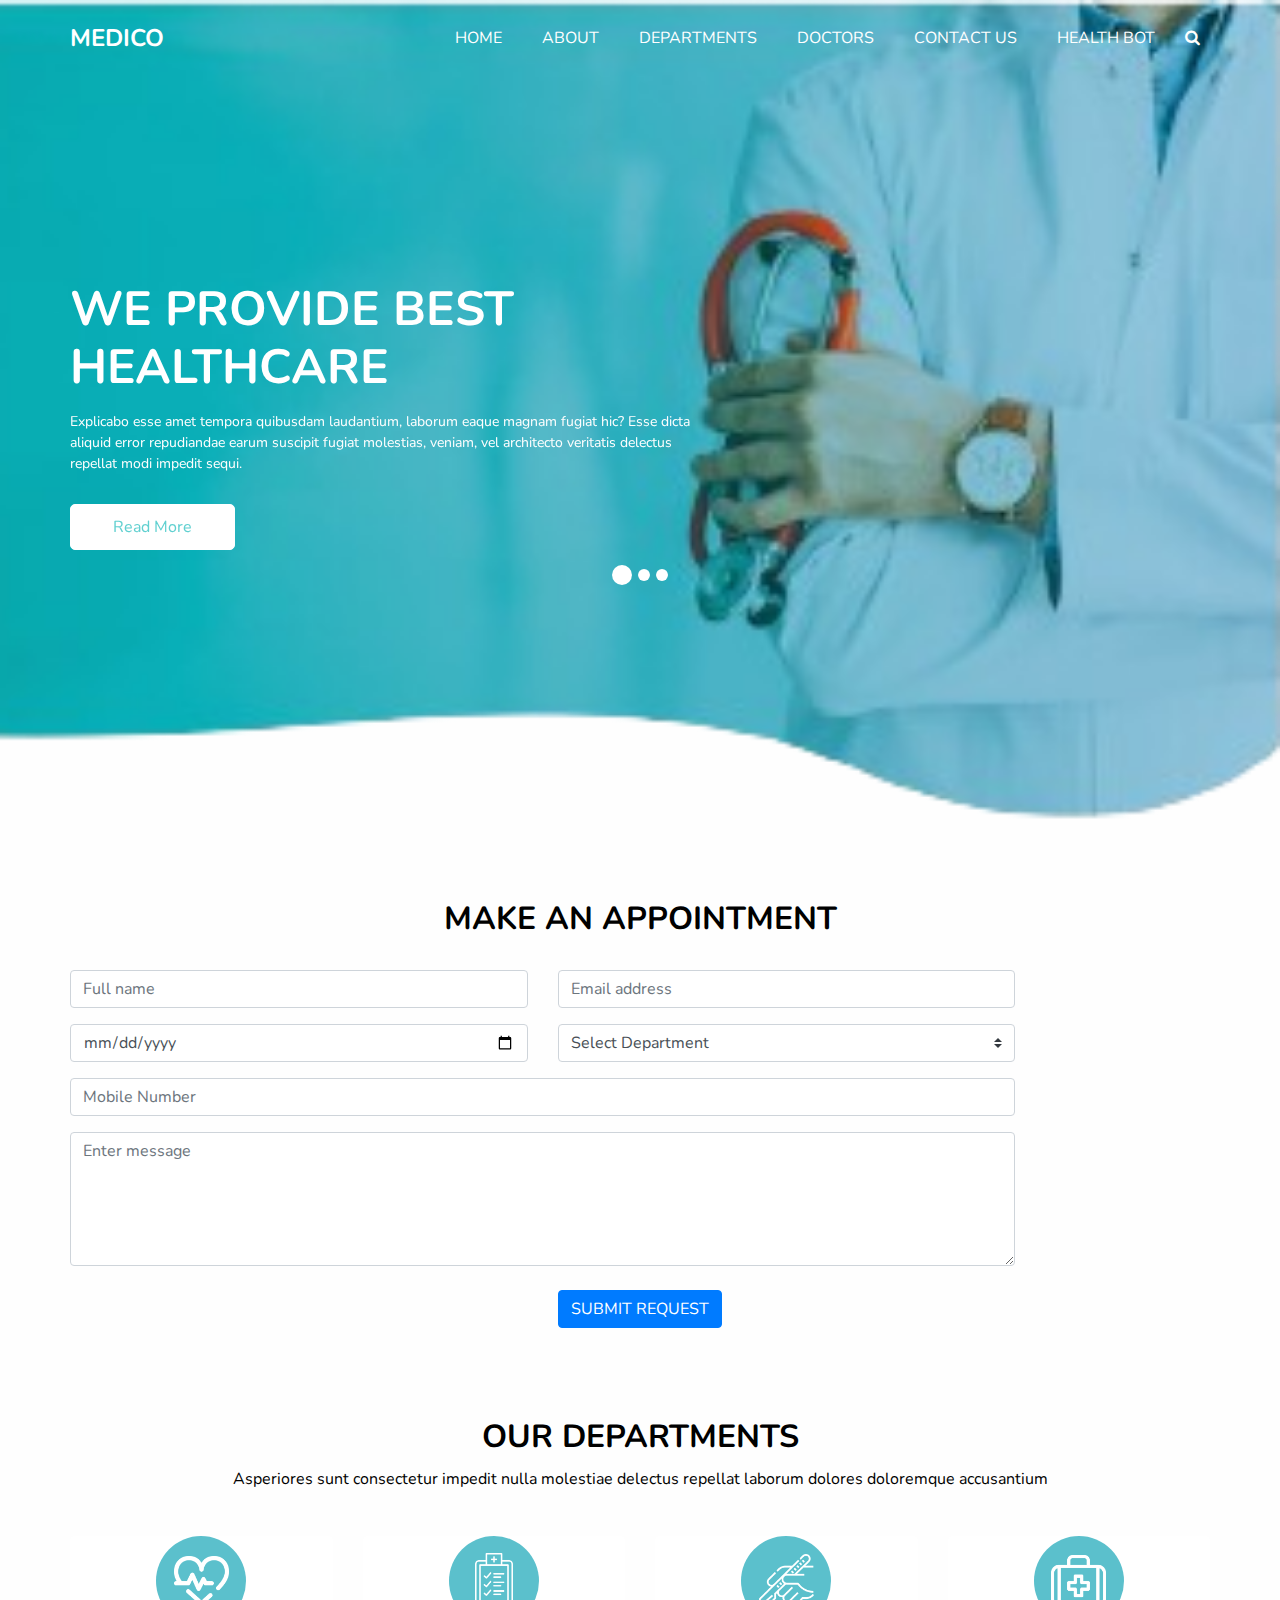
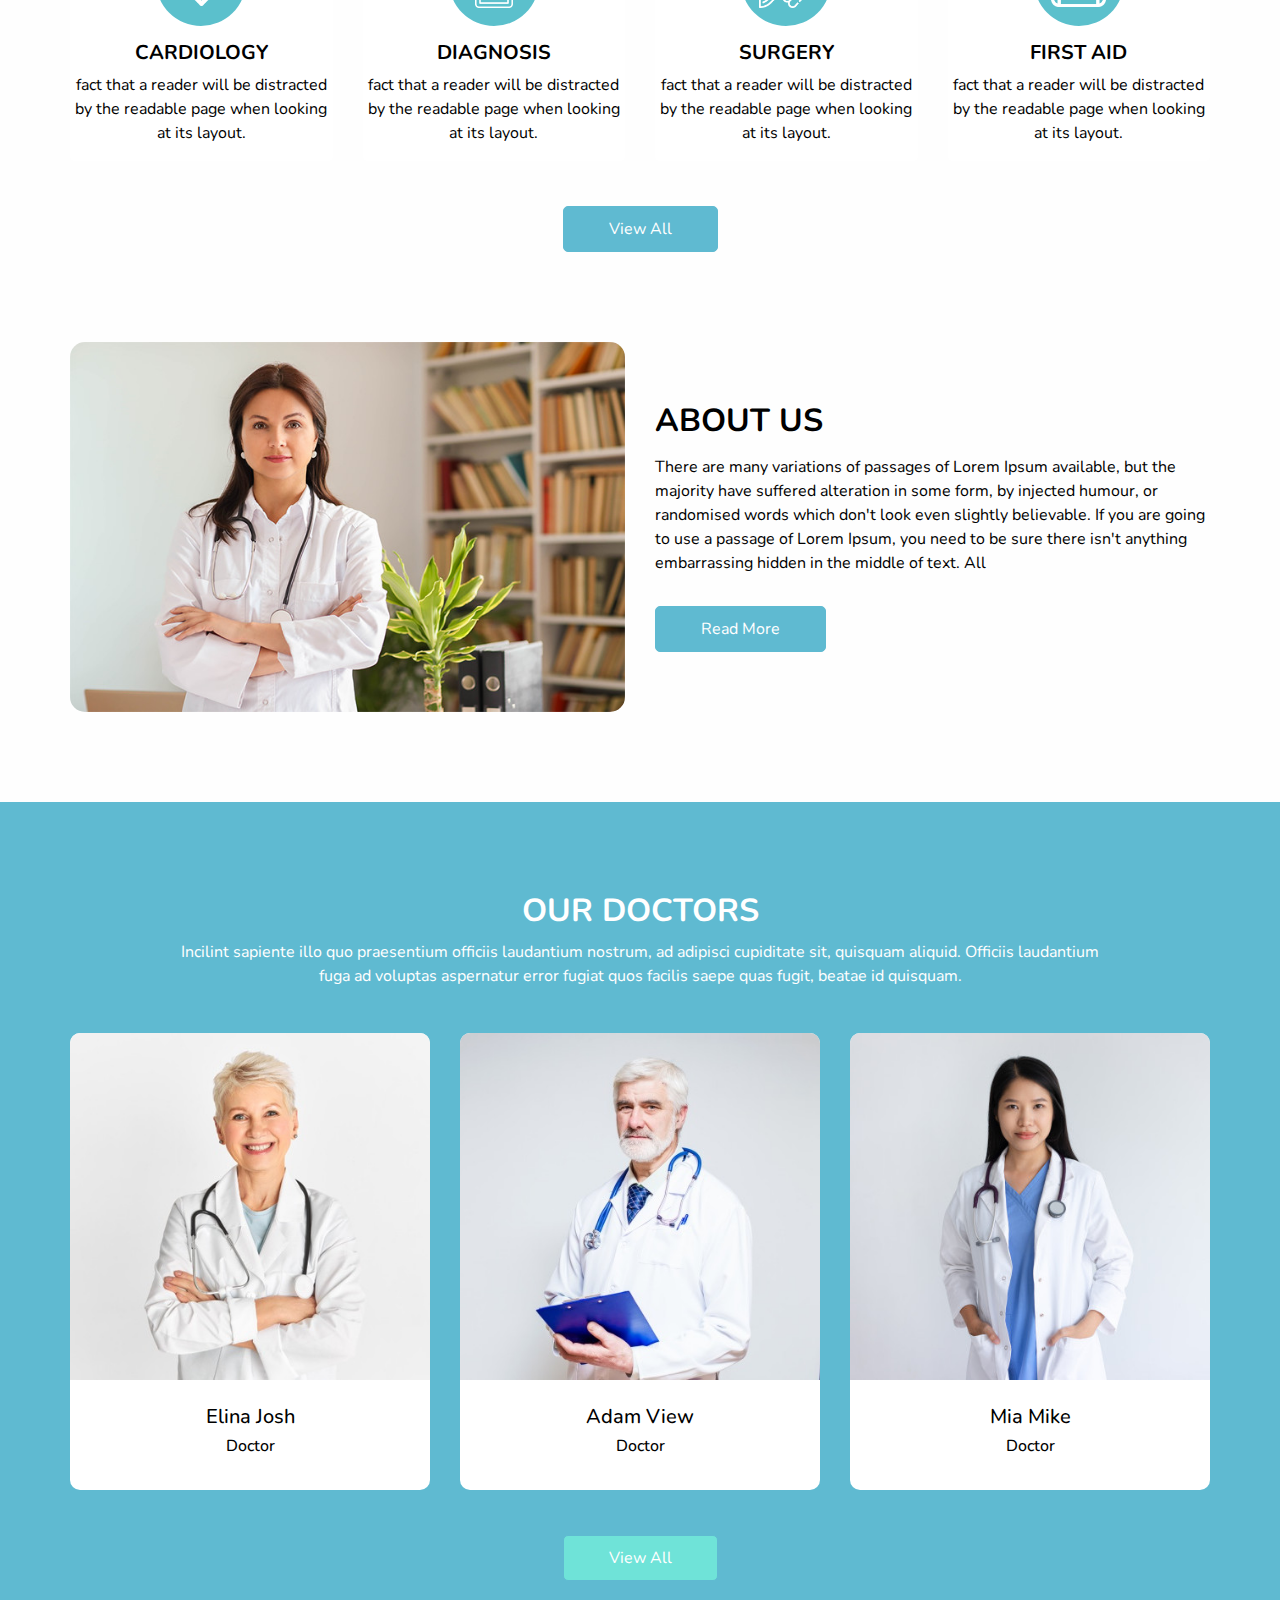
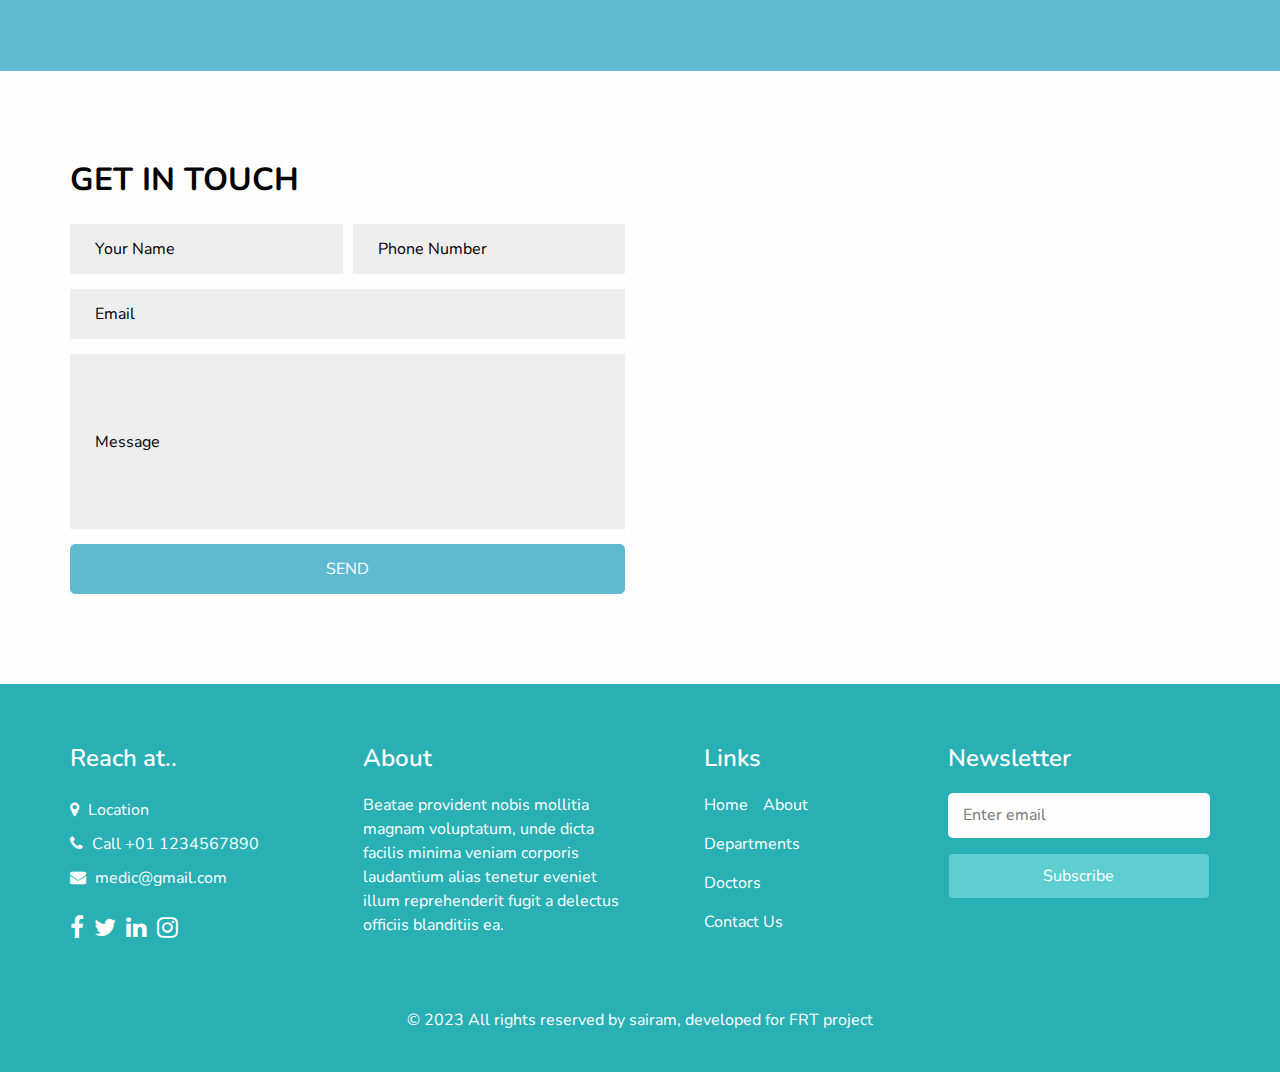
<file: index.html>
<!DOCTYPE html>
<html>

<head>
  <!-- Basic -->
  <meta charset="utf-8" />
  <meta http-equiv="X-UA-Compatible" content="IE=edge" />
  <!-- Mobile Metas -->
  <meta name="viewport" content="width=device-width, initial-scale=1, shrink-to-fit=no" />
  <!-- Site Metas -->
  <meta name="keywords" content="" />
  <meta name="description" content="" />
  <meta name="author" content="" />
  <link rel="shortcut icon" href="images/favicon.png" type="">

  <title> Medico </title>

  <!-- bootstrap core css -->
  <link rel="stylesheet" type="text/css" href="css/bootstrap.css" />

  <!-- fonts style -->
  <link href="https://fonts.googleapis.com/css2?family=Roboto:wght@400;500;700;900&display=swap" rel="stylesheet">

  <!--owl slider stylesheet -->
  <link rel="stylesheet" type="text/css" href="https://cdnjs.cloudflare.com/ajax/libs/OwlCarousel2/2.3.4/assets/owl.carousel.min.css" />

  <!-- font awesome style -->
  <link href="css/font-awesome.min.css" rel="stylesheet" />

  <!-- Custom styles for this template -->
  <link href="css/style.css" rel="stylesheet" />
  <!-- responsive style -->
  <link href="css/responsive.css" rel="stylesheet" />

</head>

<body>

  <div class="hero_area">

    <div class="hero_bg_box">
      <img src="images/hero-bg1.png" alt="">
    </div>

    <!-- header section strats -->
    <header class="header_section">
      <div class="container">
        <nav class="navbar navbar-expand-lg custom_nav-container ">
          <a class="navbar-brand" href="index.html">
            <span>
              Medico
            </span>
          </a>

          <button class="navbar-toggler" type="button" data-toggle="collapse" data-target="#navbarSupportedContent" aria-controls="navbarSupportedContent" aria-expanded="false" aria-label="Toggle navigation">
            <span class=""> </span>
          </button>

          <div class="collapse navbar-collapse" id="navbarSupportedContent">
            <ul class="navbar-nav">
              <li class="nav-item active">
                <a class="nav-link" href="index.html">Home <span class="sr-only">(current)</span></a>
              </li>
              <li class="nav-item">
                <a class="nav-link" href="about.html"> About</a>
              </li>
              <li class="nav-item">
                <a class="nav-link" href="departments.html">Departments</a>
              </li>
              <li class="nav-item">
                <a class="nav-link" href="doctors.html">Doctors</a>
              </li>
              <li class="nav-item">
                <a class="nav-link" href="contact.html">Contact Us</a>
              </li>
              <li class="nav-item">
                <a class="nav-link" href="healthbot.html">Health Bot</a>
              </li>
              <form class="form-inline">
                <button class="btn  my-2 my-sm-0 nav_search-btn" type="submit">
                  <i class="fa fa-search" aria-hidden="true"></i>
                </button>
              </form>
            </ul>
          </div>
        </nav>
      </div>
    </header>
    <!-- end header section -->
     <!-- slider section -->
     <section class="slider_section ">
      <div id="customCarousel1" class="carousel slide" data-ride="carousel">
        <div class="carousel-inner">
          <div class="carousel-item active">
            <div class="container ">
              <div class="row">
                <div class="col-md-7">
                  <div class="detail-box">
                    <h1>
                      We Provide Best Healthcare
                    </h1>
                    <p>
                      Explicabo esse amet tempora quibusdam laudantium, laborum eaque magnam fugiat hic? Esse dicta aliquid error repudiandae earum suscipit fugiat molestias, veniam, vel architecto veritatis delectus repellat modi impedit sequi.
                    </p>
                    <div class="btn-box">
                      <a href="" class="btn1">
                        Read More
                      </a>
                    </div>
                  </div>
                </div>
              </div>
            </div>
          </div>
          <div class="carousel-item ">
            <div class="container ">
              <div class="row">
                <div class="col-md-7">
                  <div class="detail-box">
                    <h1>
                      We Provide Best Healthcare
                    </h1>
                    <p>
                      Explicabo esse amet tempora quibusdam laudantium, laborum eaque magnam fugiat hic? Esse dicta aliquid error repudiandae earum suscipit fugiat molestias, veniam, vel architecto veritatis delectus repellat modi impedit sequi.
                    </p>
                    <div class="btn-box">
                      <a href="" class="btn1">
                        Read More
                      </a>
                    </div>
                  </div>
                </div>
              </div>
            </div>
          </div>
          <div class="carousel-item">
            <div class="container ">
              <div class="row">
                <div class="col-md-7">
                  <div class="detail-box">
                    <h1>
                      We Provide Best Healthcare
                    </h1>
                    <p>
                      Explicabo esse amet tempora quibusdam laudantium, laborum eaque magnam fugiat hic? Esse dicta aliquid error repudiandae earum suscipit fugiat molestias, veniam, vel architecto veritatis delectus repellat modi impedit sequi.
                    </p>
                    <div class="btn-box">
                      <a href="" class="btn1">
                        Read More
                      </a>
                    </div>
                  </div>
                </div>
              </div>
            </div>
          </div>
        </div>
        <ol class="carousel-indicators">
          <li data-target="#customCarousel1" data-slide-to="0" class="active"></li>
          <li data-target="#customCarousel1" data-slide-to="1"></li>
          <li data-target="#customCarousel1" data-slide-to="2"></li>
        </ol>
      </div>

    </section>
    <!-- end slider section -->
  </div>

  <div class="page-section">
    <div class="container">
      <div class="heading_container heading_center">
        <h2>Make an Appointment</h1>

      <form class="main-form">
        <div class="row mt-4 ">
          <div class="col-12 col-sm-5 py-2">
            <input type="text" class="form-control" placeholder="Full name">
          </div>
          <div class="col-12 col-sm-5 py-2">
            <input type="text" class="form-control" placeholder="Email address">
          </div>
          <div class="col-12 col-sm-5 py-2">
            <input type="date" class="form-control" placeholder="Date">
          </div>
          <div class="col-12 col-sm-5 py-2">
            <select name="departement" id="departement" class="custom-select">
              <option value="selectDepartment">Select Department</option>
              <option value="cardiology">Cardiology</option>
              <option value="diagnosis">Diagnosis</option>
              <option value="surgery">Surgery</option>
              <option value="firstAid">First Aid</option>
            </select>
          </div>
          <div class="col-10 py-2">
            <input type="text" class="form-control" placeholder="Mobile Number">
          </div>
          <div class="col-10 py-2">
            <textarea name="message" id="message" class="form-control" rows="5" placeholder="Enter message"></textarea>
          </div>
        </div>

        <button type="submit" class="btn btn-primary mt-3">SUBMIT REQUEST</button>
      </form>
    </div>
    </div>
  </div> <!-- .page-section -->

  <!-- department section -->

  <section class="department_section layout_padding">
    <div class="department_container">
      <div class="container ">
        <div class="heading_container heading_center">
          <h2>
            Our Departments
          </h2>
          <p>
            Asperiores sunt consectetur impedit nulla molestiae delectus repellat laborum dolores doloremque accusantium
          </p>
        </div>
        <div class="row">
          <div class="col-md-3">
            <div class="box ">
              <div class="img-box">
                <img src="images/s1.png" alt="">
              </div>
              <div class="detail-box">
                <h5>
                  Cardiology
                </h5>
                <p>
                  fact that a reader will be distracted by the readable page when looking at its layout.
                </p>
              </div>
            </div>
          </div>
          <div class="col-md-3">
            <div class="box ">
              <div class="img-box">
                <img src="images/s2.png" alt="">
              </div>
              <div class="detail-box">
                <h5>
                  Diagnosis
                </h5>
                <p>
                  fact that a reader will be distracted by the readable page when looking at its layout.
                </p>
              </div>
            </div>
          </div>
          <div class="col-md-3">
            <div class="box ">
              <div class="img-box">
                <img src="images/s3.png" alt="">
              </div>
              <div class="detail-box">
                <h5>
                  Surgery
                </h5>
                <p>
                  fact that a reader will be distracted by the readable page when looking at its layout.
                </p>
              </div>
            </div>
          </div>
          <div class="col-md-3">
            <div class="box ">
              <div class="img-box">
                <img src="images/s4.png" alt="">
              </div>
              <div class="detail-box">
                <h5>
                  First Aid
                </h5>
                <p>
                  fact that a reader will be distracted by the readable page when looking at its layout.
                </p>
              </div>
            </div>
          </div>
        </div>
        <div class="btn-box">
          <a href="">
            View All
          </a>
        </div>
      </div>
    </div>
  </section>

  <!-- end department section -->

  <!-- about section -->

  <section class="about_section layout_margin-bottom">
    <div class="container  ">
      <div class="row">
        <div class="col-md-6 ">
          <div class="img-box">
            <img src="images/about-img.jpg" alt="">
          </div>
        </div>
        <div class="col-md-6">
          <div class="detail-box">
            <div class="heading_container">
              <h2>
                About <span>Us</span>
              </h2>
            </div>
            <p>
              There are many variations of passages of Lorem Ipsum available, but the majority have suffered alteration
              in some form, by injected humour, or randomised words which don't look even slightly believable. If you
              are going to use a passage of Lorem Ipsum, you need to be sure there isn't anything embarrassing hidden in
              the middle of text. All
            </p>
            <a href="">
              Read More
            </a>
          </div>
        </div>
      </div>
    </div>
  </section>

  <!-- end about section -->

  <!-- doctor section -->

  <section class="doctor_section layout_padding">
    <div class="container">
      <div class="heading_container heading_center">
        <h2>
          Our Doctors
        </h2>
        <p class="col-md-10 mx-auto px-0">
          Incilint sapiente illo quo praesentium officiis laudantium nostrum, ad adipisci cupiditate sit, quisquam aliquid. Officiis laudantium fuga ad voluptas aspernatur error fugiat quos facilis saepe quas fugit, beatae id quisquam.
        </p>
      </div>
      <div class="row">
        <div class="col-sm-6 col-lg-4 mx-auto">
          <div class="box">
            <div class="img-box">
              <img src="images/d1.jpg" alt="">
            </div>
            <div class="detail-box">
              <div class="social_box">
                <a href="">
                  <i class="fa fa-facebook" aria-hidden="true"></i>
                </a>
                <a href="">
                  <i class="fa fa-twitter" aria-hidden="true"></i>
                </a>
                <a href="">
                  <i class="fa fa-youtube" aria-hidden="true"></i>
                </a>
                <a href="">
                  <i class="fa fa-linkedin" aria-hidden="true"></i>
                </a>
              </div>
              <h5>
                Elina Josh
              </h5>
              <h6 class="">
                Doctor
              </h6>
            </div>
          </div>
        </div>
        <div class="col-sm-6 col-lg-4 mx-auto">
          <div class="box">
            <div class="img-box">
              <img src="images/d2.jpg" alt="">
            </div>
            <div class="detail-box">
              <div class="social_box">
                <a href="">
                  <i class="fa fa-facebook" aria-hidden="true"></i>
                </a>
                <a href="">
                  <i class="fa fa-twitter" aria-hidden="true"></i>
                </a>
                <a href="">
                  <i class="fa fa-youtube" aria-hidden="true"></i>
                </a>
                <a href="">
                  <i class="fa fa-linkedin" aria-hidden="true"></i>
                </a>
              </div>
              <h5>
                Adam View
              </h5>
              <h6 class="">
                Doctor
              </h6>
            </div>
          </div>
        </div>
        <div class="col-sm-6 col-lg-4 mx-auto">
          <div class="box">
            <div class="img-box">
              <img src="images/d3.jpg" alt="">
            </div>
            <div class="detail-box">
              <div class="social_box">
                <a href="">
                  <i class="fa fa-facebook" aria-hidden="true"></i>
                </a>
                <a href="">
                  <i class="fa fa-twitter" aria-hidden="true"></i>
                </a>
                <a href="">
                  <i class="fa fa-youtube" aria-hidden="true"></i>
                </a>
                <a href="">
                  <i class="fa fa-linkedin" aria-hidden="true"></i>
                </a>
              </div>
              <h5>
                Mia Mike
              </h5>
              <h6 class="">
                Doctor
              </h6>
            </div>
          </div>
        </div>
      </div>
      <div class="btn-box">
        <a href="">
          View All
        </a>
      </div>
    </div>
  </section>

  <!-- end doctor section -->

  <!-- contact section -->
  <section class="contact_section layout_padding d-flex align-items-center justify-content-center">
    <div class="container">
      <div class="heading_container">
        <h2>
          Get In Touch
        </h2>
      </div>
      <div class="row">
        <div class="col-md-6">
          <div class="form_container contact-form">
            <form action="">
              <div class="form-row">
                <div class="col-lg-6">
                  <div>
                    <input type="text" placeholder="Your Name" />
                  </div>
                </div>
                <div class="col-lg-6">
                  <div>
                    <input type="text" placeholder="Phone Number" />
                  </div>
                </div>
              </div>
              <div>
                <input type="email" placeholder="Email" />
              </div>
              <div>
                <input type="text" class="message-box" placeholder="Message" />
              </div>
              <div class="btn_box">
                <button>
                  SEND
                </button>
              </div>
            </form>
          </div>
        </div>
        <div class="col-md-6">
          <div class="map_container">
            <div class="map">
              <div id="googleMap"></div>
            </div>
          </div>
        </div>
      </div>
    </div>
  </section>
  <!-- end contact section -->

  <footer class="footer_section">
    <div class="container">
      <div class="row">
        <div class="col-md-6 col-lg-3 footer_col">
          <div class="footer_contact">
            <h4>
              Reach at..
            </h4>
            <div class="contact_link_box">
              <a href="">
                <i class="fa fa-map-marker" aria-hidden="true"></i>
                <span>
                  Location
                </span>
              </a>
              <a href="">
                <i class="fa fa-phone" aria-hidden="true"></i>
                <span>
                  Call +01 1234567890
                </span>
              </a>
              <a href="">
                <i class="fa fa-envelope" aria-hidden="true"></i>
                <span>
                  medic@gmail.com
                </span>
              </a>
            </div>
          </div>
          <div class="footer_social">
            <a href="">
              <i class="fa fa-facebook" aria-hidden="true"></i>
            </a>
            <a href="">
              <i class="fa fa-twitter" aria-hidden="true"></i>
            </a>
            <a href="">
              <i class="fa fa-linkedin" aria-hidden="true"></i>
            </a>
            <a href="">
              <i class="fa fa-instagram" aria-hidden="true"></i>
            </a>
          </div>
        </div>
        <div class="col-md-6 col-lg-3 footer_col">
          <div class="footer_detail">
            <h4>
              About
            </h4>
            <p>
              Beatae provident nobis mollitia magnam voluptatum, unde dicta facilis minima veniam corporis laudantium alias tenetur eveniet illum reprehenderit fugit a delectus officiis blanditiis ea.
            </p>
          </div>
        </div>
        <div class="col-md-5 col-lg-2 mx-auto footer_col">
          <div class="footer_link_box">
            <h4>
              Links
            </h4>
            <div class="footer_links">
              <a class="active" href="index.html">
                Home
              </a>
              <a class="" href="about.html">
                About
              </a>
              <a class="" href="departments.html">
                Departments
              </a>
              <a class="" href="doctors.html">
                Doctors
              </a>
              <a class="" href="contact.html">
                Contact Us
              </a>
            </div>
          </div>
        </div>
        <div class="col-md-6 col-lg-3 footer_col ">
          <h4>
            Newsletter
          </h4>
          <form action="#">
            <input type="email" placeholder="Enter email" />
            <button type="submit">
              Subscribe
            </button>
          </form>
        </div>
      </div>
      <div class="footer-info">
          <p class="col-md-15 text-middle">© 2023 All rights reserved by sairam, developed for FRT project</p>
      </div>  
    </div>
  </footer>
  <!-- footer section -->

  <!-- jQery -->
  <script type="text/javascript" src="js/jquery-3.4.1.min.js"></script>
  <!-- popper js -->
  <script src="https://cdn.jsdelivr.net/npm/popper.js@1.16.0/dist/umd/popper.min.js" integrity="sha384-Q6E9RHvbIyZFJoft+2mJbHaEWldlvI9IOYy5n3zV9zzTtmI3UksdQRVvoxMfooAo" crossorigin="anonymous">
  </script>
  <!-- bootstrap js -->
  <script type="text/javascript" src="js/bootstrap.js"></script>
  <!-- owl slider -->
  <script type="text/javascript" src="https://cdnjs.cloudflare.com/ajax/libs/OwlCarousel2/2.3.4/owl.carousel.min.js">
  </script>
  <!-- custom js -->
  <script type="text/javascript" src="js/custom.js"></script>

</body>

</html>
</file>
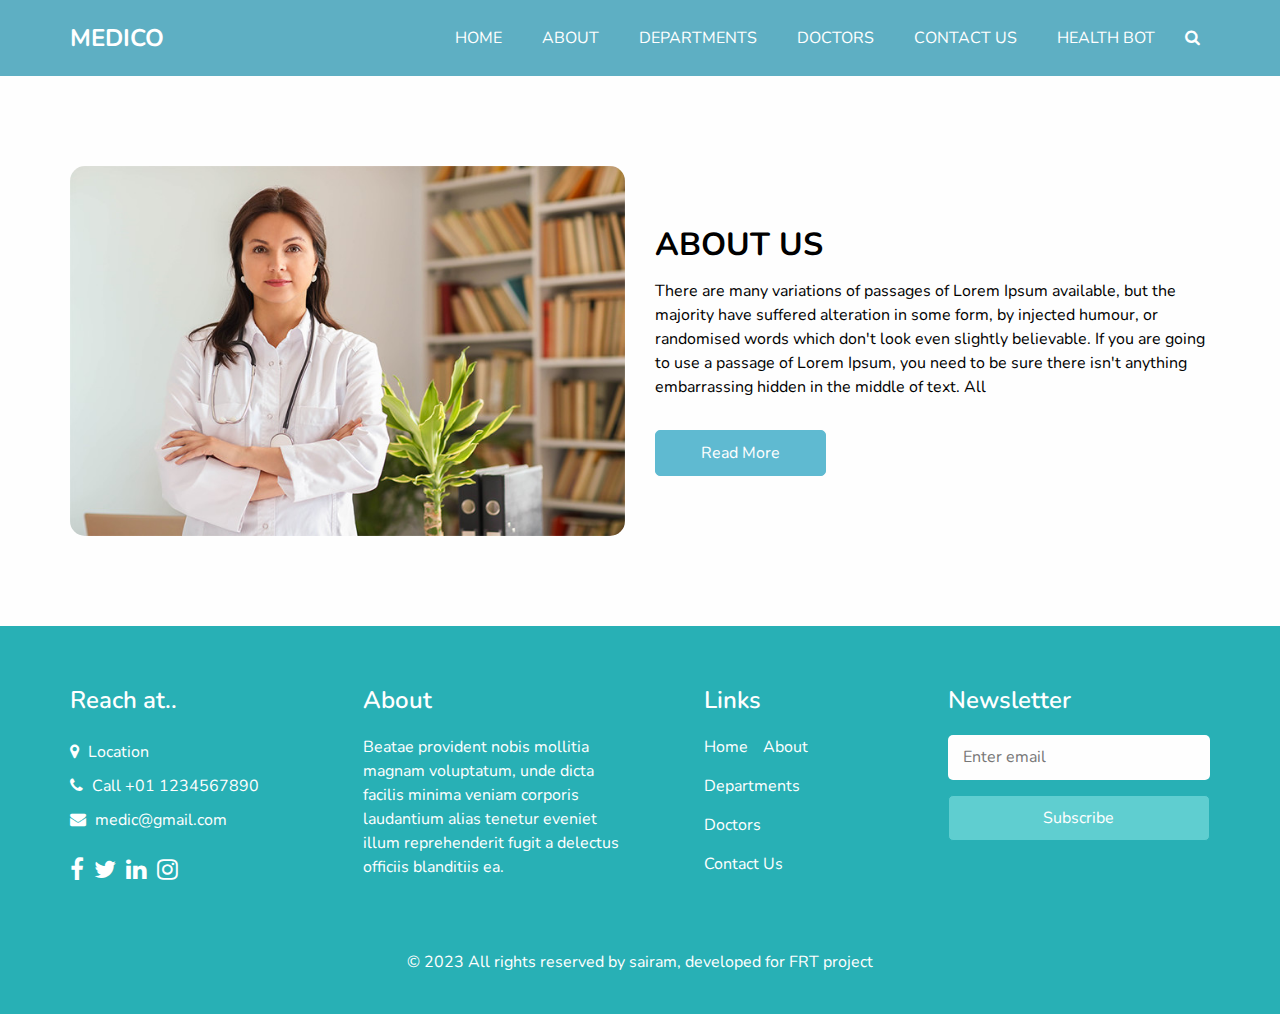
<file: about.html>
<!DOCTYPE html>
<html>

<head>
  <!-- Basic -->
  <meta charset="utf-8" />
  <meta http-equiv="X-UA-Compatible" content="IE=edge" />
  <!-- Mobile Metas -->
  <meta name="viewport" content="width=device-width, initial-scale=1, shrink-to-fit=no" />
  <!-- Site Metas -->
  <meta name="keywords" content="" />
  <meta name="description" content="" />
  <meta name="author" content="" />
  <link rel="shortcut icon" href="images/favicon.png" type="">

  <title> Medico </title>

  <!-- bootstrap core css -->
  <link rel="stylesheet" type="text/css" href="css/bootstrap.css" />

  <!-- fonts style -->
  <link href="https://fonts.googleapis.com/css2?family=Roboto:wght@400;500;700;900&display=swap" rel="stylesheet">

  <!--owl slider stylesheet -->
  <link rel="stylesheet" type="text/css" href="https://cdnjs.cloudflare.com/ajax/libs/OwlCarousel2/2.3.4/assets/owl.carousel.min.css" />

  <!-- font awesome style -->
  <link href="css/font-awesome.min.css" rel="stylesheet" />

  <!-- Custom styles for this template -->
  <link href="css/style.css" rel="stylesheet" />
  <!-- responsive style -->
  <link href="css/responsive.css" rel="stylesheet" />

</head>

<body class="sub_page">

  <div class="hero_area">
    <!-- header section strats -->
    <header class="header_section">
      <div class="container">
        <nav class="navbar navbar-expand-lg custom_nav-container ">
          <a class="navbar-brand" href="index.html">
            <span>
              Medico
            </span>
          </a>

          <button class="navbar-toggler" type="button" data-toggle="collapse" data-target="#navbarSupportedContent" aria-controls="navbarSupportedContent" aria-expanded="false" aria-label="Toggle navigation">
            <span class=""> </span>
          </button>

          <div class="collapse navbar-collapse" id="navbarSupportedContent">
            <ul class="navbar-nav">
              <li class="nav-item">
                <a class="nav-link" href="index.html">Home </a>
              </li>
              <li class="nav-item active">
                <a class="nav-link" href="about.html"> About <span class="sr-only">(current)</span> </a>
              </li>
              <li class="nav-item">
                <a class="nav-link" href="departments.html">Departments</a>
              </li>
              <li class="nav-item">
                <a class="nav-link" href="doctors.html">Doctors</a>
              </li>
              <li class="nav-item">
                <a class="nav-link" href="contact.html">Contact Us</a>
              </li>
              <li class="nav-item">
                <a class="nav-link" href="healthbot.html">Health Bot</a>
              </li>
              <form class="form-inline">
                <button class="btn  my-2 my-sm-0 nav_search-btn" type="submit">
                  <i class="fa fa-search" aria-hidden="true"></i>
                </button>
              </form>
            </ul>
          </div>
        </nav>
      </div>
    </header>
    <!-- end header section -->
  </div>

  <!-- about section -->

  <section class="about_section layout_padding">
    <div class="container  ">
      <div class="row">
        <div class="col-md-6 ">
          <div class="img-box">
            <img src="images/about-img.jpg" alt="">
          </div>
        </div>
        <div class="col-md-6">
          <div class="detail-box">
            <div class="heading_container">
              <h2>
                About <span>Us</span>
              </h2>
            </div>
            <p>
              There are many variations of passages of Lorem Ipsum available, but the majority have suffered alteration
              in some form, by injected humour, or randomised words which don't look even slightly believable. If you
              are going to use a passage of Lorem Ipsum, you need to be sure there isn't anything embarrassing hidden in
              the middle of text. All
            </p>
            <a href="">
              Read More
            </a>
          </div>
        </div>
      </div>
    </div>
  </section>

  <!-- end about section -->

  <!-- footer section -->
  <footer class="footer_section">
    <div class="container">
      <div class="row">
        <div class="col-md-6 col-lg-3 footer_col">
          <div class="footer_contact">
            <h4>
              Reach at..
            </h4>
            <div class="contact_link_box">
              <a href="">
                <i class="fa fa-map-marker" aria-hidden="true"></i>
                <span>
                  Location
                </span>
              </a>
              <a href="">
                <i class="fa fa-phone" aria-hidden="true"></i>
                <span>
                  Call +01 1234567890
                </span>
              </a>
              <a href="">
                <i class="fa fa-envelope" aria-hidden="true"></i>
                <span>
                  medic@gmail.com
                </span>
              </a>
            </div>
          </div>
          <div class="footer_social">
            <a href="">
              <i class="fa fa-facebook" aria-hidden="true"></i>
            </a>
            <a href="">
              <i class="fa fa-twitter" aria-hidden="true"></i>
            </a>
            <a href="">
              <i class="fa fa-linkedin" aria-hidden="true"></i>
            </a>
            <a href="">
              <i class="fa fa-instagram" aria-hidden="true"></i>
            </a>
          </div>
        </div>
        <div class="col-md-6 col-lg-3 footer_col">
          <div class="footer_detail">
            <h4>
              About
            </h4>
            <p>
              Beatae provident nobis mollitia magnam voluptatum, unde dicta facilis minima veniam corporis laudantium alias tenetur eveniet illum reprehenderit fugit a delectus officiis blanditiis ea.
            </p>
          </div>
        </div>
        <div class="col-md-5 col-lg-2 mx-auto footer_col">
          <div class="footer_link_box">
            <h4>
              Links
            </h4>
            <div class="footer_links">
              <a class="" href="index.html">
                Home
              </a>
              <a class="active" href="about.html">
                About
              </a>
              <a class="" href="departments.html">
                Departments
              </a>
              <a class="" href="doctors.html">
                Doctors
              </a>
              <a class="" href="contact.html">
                Contact Us
              </a>
            </div>
          </div>
        </div>
        <div class="col-md-6 col-lg-3 footer_col ">
          <h4>
            Newsletter
          </h4>
          <form action="#">
            <input type="email" placeholder="Enter email" />
            <button type="submit">
              Subscribe
            </button>
          </form>
        </div>
      </div>
      <div class="footer-info">
        <p class="col-md-15 text-middle">© 2023 All rights reserved by sairam, developed for FRT project</p>
      </div>
    </div>
  </footer>
  <!-- footer section -->

  <!-- jQery -->
  <script type="text/javascript" src="js/jquery-3.4.1.min.js"></script>
  <!-- popper js -->
  <script src="https://cdn.jsdelivr.net/npm/popper.js@1.16.0/dist/umd/popper.min.js" integrity="sha384-Q6E9RHvbIyZFJoft+2mJbHaEWldlvI9IOYy5n3zV9zzTtmI3UksdQRVvoxMfooAo" crossorigin="anonymous">
  </script>
  <!-- bootstrap js -->
  <script type="text/javascript" src="js/bootstrap.js"></script>
  <!-- owl slider -->
  <script type="text/javascript" src="https://cdnjs.cloudflare.com/ajax/libs/OwlCarousel2/2.3.4/owl.carousel.min.js">
  </script>
  <!-- custom js -->
  <script type="text/javascript" src="js/custom.js"></script>
  
</body>

</html>
</file>
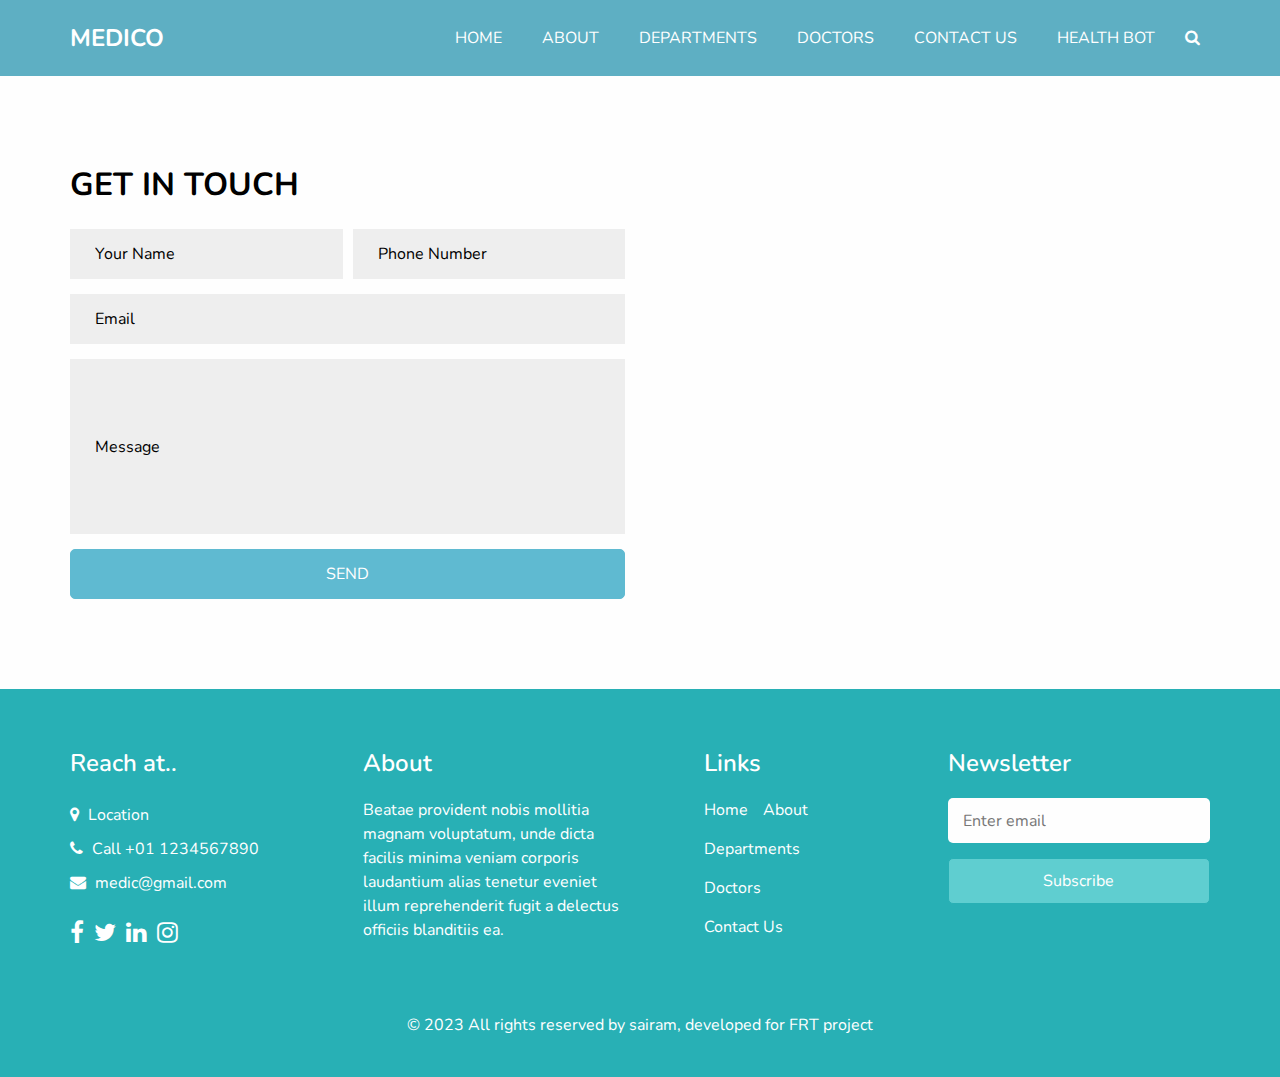
<file: contact.html>
<!DOCTYPE html>
<html>

<head>
  <!-- Basic -->
  <meta charset="utf-8" />
  <meta http-equiv="X-UA-Compatible" content="IE=edge" />
  <!-- Mobile Metas -->
  <meta name="viewport" content="width=device-width, initial-scale=1, shrink-to-fit=no" />
  <!-- Site Metas -->
  <meta name="keywords" content="" />
  <meta name="description" content="" />
  <meta name="author" content="" />
  <link rel="shortcut icon" href="images/favicon.png" type="">

  <title> Medico </title>

  <!-- bootstrap core css -->
  <link rel="stylesheet" type="text/css" href="css/bootstrap.css" />

  <!-- fonts style -->
  <link href="https://fonts.googleapis.com/css2?family=Roboto:wght@400;500;700;900&display=swap" rel="stylesheet">

  <!--owl slider stylesheet -->
  <link rel="stylesheet" type="text/css" href="https://cdnjs.cloudflare.com/ajax/libs/OwlCarousel2/2.3.4/assets/owl.carousel.min.css" />

  <!-- font awesome style -->
  <link href="css/font-awesome.min.css" rel="stylesheet" />

  <!-- Custom styles for this template -->
  <link href="css/style.css" rel="stylesheet" />
  <!-- responsive style -->
  <link href="css/responsive.css" rel="stylesheet" />

</head>

<body class="sub_page">

  <div class="hero_area">
    <!-- header section strats -->
    <header class="header_section">
      <div class="container">
        <nav class="navbar navbar-expand-lg custom_nav-container ">
          <a class="navbar-brand" href="index.html">
            <span>
              Medico
            </span>
          </a>

          <button class="navbar-toggler" type="button" data-toggle="collapse" data-target="#navbarSupportedContent" aria-controls="navbarSupportedContent" aria-expanded="false" aria-label="Toggle navigation">
            <span class=""> </span>
          </button>

          <div class="collapse navbar-collapse" id="navbarSupportedContent">
            <ul class="navbar-nav">
              <li class="nav-item">
                <a class="nav-link" href="index.html">Home </a>
              </li>
              <li class="nav-item">
                <a class="nav-link" href="about.html"> About</a>
              </li>
              <li class="nav-item">
                <a class="nav-link" href="departments.html">Departments</a>
              </li>
              <li class="nav-item">
                <a class="nav-link" href="doctors.html">Doctors</a>
              </li>
              <li class="nav-item active">
                <a class="nav-link" href="contact.html">Contact Us <span class="sr-only">(current)</span> </a>
              </li>
              <li class="nav-item">
                <a class="nav-link" href="healthbot.html">Health Bot</a>
              </li>
              <form class="form-inline">
                <button class="btn  my-2 my-sm-0 nav_search-btn" type="submit">
                  <i class="fa fa-search" aria-hidden="true"></i>
                </button>
              </form>
            </ul>
          </div>
        </nav>
      </div>
    </header>
    <!-- end header section -->
  </div>

  <!-- contact section -->
  <section class="contact_section layout_padding">
    <div class="container">
      <div class="heading_container">
        <h2>
          Get In Touch
        </h2>
      </div>
      <div class="row">
        <div class="col-md-6">
          <div class="form_container contact-form">
            <form action="">
              <div class="form-row">
                <div class="col-lg-6">
                  <div>
                    <input type="text" placeholder="Your Name" />
                  </div>
                </div>
                <div class="col-lg-6">
                  <div>
                    <input type="text" placeholder="Phone Number" />
                  </div>
                </div>
              </div>
              <div>
                <input type="email" placeholder="Email" />
              </div>
              <div>
                <input type="text" class="message-box" placeholder="Message" />
              </div>
              <div class="btn_box">
                <button>
                  SEND
                </button>
              </div>
            </form>
          </div>
        </div>
  </section>
  <!-- end contact section -->

  <!-- footer section -->
  <footer class="footer_section">
    <div class="container">
      <div class="row">
        <div class="col-md-6 col-lg-3 footer_col">
          <div class="footer_contact">
            <h4>
              Reach at..
            </h4>
            <div class="contact_link_box">
              <a href="">
                <i class="fa fa-map-marker" aria-hidden="true"></i>
                <span>
                  Location
                </span>
              </a>
              <a href="">
                <i class="fa fa-phone" aria-hidden="true"></i>
                <span>
                  Call +01 1234567890
                </span>
              </a>
              <a href="">
                <i class="fa fa-envelope" aria-hidden="true"></i>
                <span>
                  medic@gmail.com
                </span>
              </a>
            </div>
          </div>
          <div class="footer_social">
            <a href="">
              <i class="fa fa-facebook" aria-hidden="true"></i>
            </a>
            <a href="">
              <i class="fa fa-twitter" aria-hidden="true"></i>
            </a>
            <a href="">
              <i class="fa fa-linkedin" aria-hidden="true"></i>
            </a>
            <a href="">
              <i class="fa fa-instagram" aria-hidden="true"></i>
            </a>
          </div>
        </div>
        <div class="col-md-6 col-lg-3 footer_col">
          <div class="footer_detail">
            <h4>
              About
            </h4>
            <p>
              Beatae provident nobis mollitia magnam voluptatum, unde dicta facilis minima veniam corporis laudantium alias tenetur eveniet illum reprehenderit fugit a delectus officiis blanditiis ea.
            </p>
          </div>
        </div>
        <div class="col-md-5 col-lg-2 mx-auto footer_col">
          <div class="footer_link_box">
            <h4>
              Links
            </h4>
            <div class="footer_links">
              <a class="" href="index.html">
                Home
              </a>
              <a class="" href="about.html">
                About
              </a>
              <a class="" href="departments.html">
                Departments
              </a>
              <a class="" href="doctors.html">
                Doctors
              </a>
              <a class="active" href="contact.html">
                Contact Us
              </a>
            </div>
          </div>
        </div>
        <div class="col-md-6 col-lg-3 footer_col ">
          <h4>
            Newsletter
          </h4>
          <form action="#">
            <input type="email" placeholder="Enter email" />
            <button type="submit">
              Subscribe
            </button>
          </form>
        </div>
      </div>
      <div class="footer-info">
        <p class="col-md-15 text-middle">© 2023 All rights reserved by sairam, developed for FRT project</p>
      </div>
    </div>
  </footer>
  <!-- footer section -->

  <!-- jQery -->
  <script type="text/javascript" src="js/jquery-3.4.1.min.js"></script>
  <!-- popper js -->
  <script src="https://cdn.jsdelivr.net/npm/popper.js@1.16.0/dist/umd/popper.min.js" integrity="sha384-Q6E9RHvbIyZFJoft+2mJbHaEWldlvI9IOYy5n3zV9zzTtmI3UksdQRVvoxMfooAo" crossorigin="anonymous">
  </script>
  <!-- bootstrap js -->
  <script type="text/javascript" src="js/bootstrap.js"></script>
  <!-- owl slider -->
  <script type="text/javascript" src="https://cdnjs.cloudflare.com/ajax/libs/OwlCarousel2/2.3.4/owl.carousel.min.js">
  </script>
  <!-- custom js -->
  <script type="text/javascript" src="js/custom.js"></script>
  
</body>

</html>
</file>
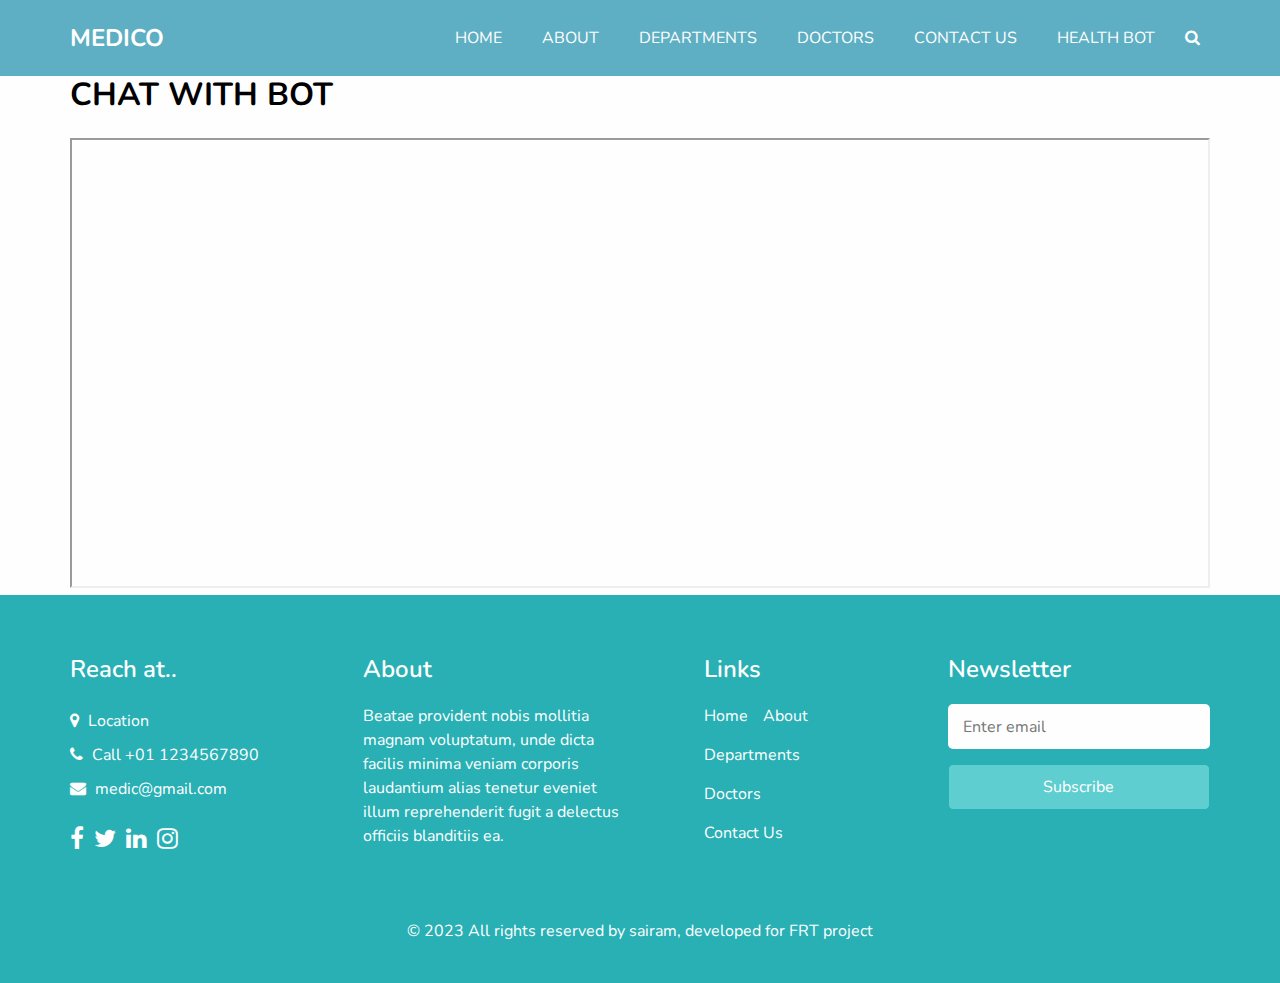
<file: healthbot.html>
<!DOCTYPE html>
<html>

<head>
  <!-- Basic -->
  <meta charset="utf-8" />
  <meta http-equiv="X-UA-Compatible" content="IE=edge" />
  <!-- Mobile Metas -->
  <meta name="viewport" content="width=device-width, initial-scale=1, shrink-to-fit=no" />
  <!-- Site Metas -->
  <meta name="keywords" content="" />
  <meta name="description" content="" />
  <meta name="author" content="" />
  <link rel="shortcut icon" href="images/favicon.png" type="">

  <title> Medico </title>

  <!-- bootstrap core css -->
  <link rel="stylesheet" type="text/css" href="css/bootstrap.css" />

  <!-- fonts style -->
  <link href="https://fonts.googleapis.com/css2?family=Roboto:wght@400;500;700;900&display=swap" rel="stylesheet">

  <!--owl slider stylesheet -->
  <link rel="stylesheet" type="text/css" href="https://cdnjs.cloudflare.com/ajax/libs/OwlCarousel2/2.3.4/assets/owl.carousel.min.css" />

  <!-- font awesome style -->
  <link href="css/font-awesome.min.css" rel="stylesheet" />

  <!-- Custom styles for this template -->
  <link href="css/style.css" rel="stylesheet" />
  <!-- responsive style -->
  <link href="css/responsive.css" rel="stylesheet" />

</head>
<body class="sub_page">

    <div class="hero_area">
      <!-- header section strats -->
      <header class="header_section">
        <div class="container">
          <nav class="navbar navbar-expand-lg custom_nav-container ">
            <a class="navbar-brand" href="index.html">
              <span>
                Medico
              </span>
            </a>
  
            <button class="navbar-toggler" type="button" data-toggle="collapse" data-target="#navbarSupportedContent" aria-controls="navbarSupportedContent" aria-expanded="false" aria-label="Toggle navigation">
              <span class=""> </span>
            </button>
  
            <div class="collapse navbar-collapse" id="navbarSupportedContent">
              <ul class="navbar-nav">
                <li class="nav-item">
                  <a class="nav-link" href="index.html">Home </a>
                </li>
                <li class="nav-item">
                  <a class="nav-link" href="about.html"> About</a>
                </li>
                <li class="nav-item">
                  <a class="nav-link" href="departments.html">Departments</a>
                </li>
                <li class="nav-item">
                  <a class="nav-link" href="doctors.html">Doctors</a>
                </li>
                <li class="nav-item active">
                  <a class="nav-link" href="contact.html">Contact Us <span class="sr-only">(current)</span> </a>
                </li>
                <li class="nav-item">
                  <a class="nav-link" href="healthbot.html">Health Bot</a>
                </li>
                <form class="form-inline">
                  <button class="btn  my-2 my-sm-0 nav_search-btn" type="submit">
                    <i class="fa fa-search" aria-hidden="true"></i>
                  </button>
                </form>
              </ul>
            </div>
          </nav>
        </div>
      </header>
      <!-- end header section -->
    </div>
<div class="container">
    <div class="heading_container">
        <h2>Chat with Bot</h2>
        <br>
    </div>
    <iframe src='https://webchat.botframework.com/embed/healthbot-bprpmop?s=Gtn8pxmtE_c.tgULBDOsngUGUcbiVKNz8nRkAYMClJz1fozo3a4pdbM' style='min-width: 400px; width: 100%; min-height:450px;'></iframe> 
    <br>
</div>

<!-- footer section -->
<footer class="footer_section">
    <div class="container">
      <div class="row">
        <div class="col-md-6 col-lg-3 footer_col">
          <div class="footer_contact">
            <h4>
              Reach at..
            </h4>
            <div class="contact_link_box">
              <a href="">
                <i class="fa fa-map-marker" aria-hidden="true"></i>
                <span>
                  Location
                </span>
              </a>
              <a href="">
                <i class="fa fa-phone" aria-hidden="true"></i>
                <span>
                  Call +01 1234567890
                </span>
              </a>
              <a href="">
                <i class="fa fa-envelope" aria-hidden="true"></i>
                <span>
                  medic@gmail.com
                </span>
              </a>
            </div>
          </div>
          <div class="footer_social">
            <a href="">
              <i class="fa fa-facebook" aria-hidden="true"></i>
            </a>
            <a href="">
              <i class="fa fa-twitter" aria-hidden="true"></i>
            </a>
            <a href="">
              <i class="fa fa-linkedin" aria-hidden="true"></i>
            </a>
            <a href="">
              <i class="fa fa-instagram" aria-hidden="true"></i>
            </a>
          </div>
        </div>
        <div class="col-md-6 col-lg-3 footer_col">
          <div class="footer_detail">
            <h4>
              About
            </h4>
            <p>
              Beatae provident nobis mollitia magnam voluptatum, unde dicta facilis minima veniam corporis laudantium alias tenetur eveniet illum reprehenderit fugit a delectus officiis blanditiis ea.
            </p>
          </div>
        </div>
        <div class="col-md-5 col-lg-2 mx-auto footer_col">
          <div class="footer_link_box">
            <h4>
              Links
            </h4>
            <div class="footer_links">
              <a class="" href="index.html">
                Home
              </a>
              <a class="" href="about.html">
                About
              </a>
              <a class="" href="departments.html">
                Departments
              </a>
              <a class="" href="doctors.html">
                Doctors
              </a>
              <a class="active" href="contact.html">
                Contact Us
              </a>
            </div>
          </div>
        </div>
        <div class="col-md-6 col-lg-3 footer_col ">
          <h4>
            Newsletter
          </h4>
          <form action="#">
            <input type="email" placeholder="Enter email" />
            <button type="submit">
              Subscribe
            </button>
          </form>
        </div>
      </div>
      <div class="footer-info">
        <p class="col-md-15 text-middle">© 2023 All rights reserved by sairam, developed for FRT project</p>
      </div>
    </div>
  </footer>
  <!-- footer section -->

  <!-- jQery -->
  <script type="text/javascript" src="js/jquery-3.4.1.min.js"></script>
  <!-- popper js -->
  <script src="https://cdn.jsdelivr.net/npm/popper.js@1.16.0/dist/umd/popper.min.js" integrity="sha384-Q6E9RHvbIyZFJoft+2mJbHaEWldlvI9IOYy5n3zV9zzTtmI3UksdQRVvoxMfooAo" crossorigin="anonymous">
  </script>
  <!-- bootstrap js -->
  <script type="text/javascript" src="js/bootstrap.js"></script>
  <!-- owl slider -->
  <script type="text/javascript" src="https://cdnjs.cloudflare.com/ajax/libs/OwlCarousel2/2.3.4/owl.carousel.min.js">
  </script>
  <!-- custom js -->
  <script type="text/javascript" src="js/custom.js"></script>
  
</body>

</html>
</file>
<file: css/style.css>
@import url("https://fonts.googleapis.com/css2?family=Nunito:wght@400;600;700&display=swap");
body {
  font-family: 'Nunito', sans-serif;
  color: #000000;
  background-color: #fefefe;
  overflow-x: hidden;
}

.layout_padding {
  padding: 90px 0;
}

.layout_padding2 {
  padding: 75px 0;
}

.layout_padding2-top {
  padding-top: 75px;
}

.layout_padding2-bottom {
  padding-bottom: 75px;
}

.layout_padding-top {
  padding-top: 90px;
}

.layout_padding-bottom {
  padding-bottom: 90px;
}

.layout_margin-top {
  margin-top: 90px;
}

.layout_margin-bottom {
  margin-bottom: 90px;
}

.heading_container {
  display: -webkit-box;
  display: -ms-flexbox;
  display: flex;
  -webkit-box-orient: vertical;
  -webkit-box-direction: normal;
      -ms-flex-direction: column;
          flex-direction: column;
  -webkit-box-align: start;
      -ms-flex-align: start;
          align-items: flex-start;
}

.heading_container h2 {
  position: relative;
  font-weight: bold;
  margin-bottom: 0;
  text-transform: uppercase;
}

.heading_container p {
  margin-top: 10px;
  margin-bottom: 0;
}

.heading_container.heading_center {
  -webkit-box-align: center;
      -ms-flex-align: center;
          align-items: center;
  text-align: center;
}

a,
a:hover,
a:focus {
  text-decoration: none;
}

a:hover,
a:focus {
  color: initial;
}

.btn,
.btn:focus {
  outline: none !important;
  -webkit-box-shadow: none;
          box-shadow: none;
}

/*header section*/
.hero_area {
  position: relative;
  min-height: 100vh;
  display: -webkit-box;
  display: -ms-flexbox;
  display: flex;
  -webkit-box-orient: vertical;
  -webkit-box-direction: normal;
      -ms-flex-direction: column;
          flex-direction: column;
}

.hero_area .hero_bg_box {
  position: absolute;
  top: 0;
  left: 0;
  width: 100%;
  height: 100%;
  display: -webkit-box;
  display: -ms-flexbox;
  display: flex;
  -webkit-box-pack: center;
      -ms-flex-pack: center;
          justify-content: center;
  -webkit-box-align: end;
      -ms-flex-align: end;
          align-items: flex-end;
  overflow: hidden;
  z-index: -1;
}

.hero_area .hero_bg_box img {
  width: 100%;
  height: 100%;
  -o-object-fit: cover;
     object-fit: cover;
  -o-object-position: bottom right;
     object-position: bottom right;
}

.sub_page .hero_area {
  min-height: auto;
  background-color: #5eafc3;
}

.sub_page .hero_area .hero_bg_box {
  display: none;
}

.header_section {
  padding: 15px 0;
}

.header_section .container-fluid {
  padding-right: 25px;
  padding-left: 25px;
}

.navbar-brand span {
  font-weight: bold;
  font-size: 24px;
  color: #ffffff;
  text-transform: uppercase;
}

.custom_nav-container {
  padding: 0;
}

.custom_nav-container .navbar-nav {
  margin-left: auto;
}

.custom_nav-container .navbar-nav .nav-item .nav-link {
  padding: 5px 20px;
  color: #ffffff;
  text-align: center;
  text-transform: uppercase;
  border-radius: 5px;
  -webkit-transition: all 0.3s;
  transition: all 0.3s;
}

.custom_nav-container .nav_search-btn {
  width: 35px;
  height: 35px;
  padding: 0;
  border: none;
  color: #ffffff;
}

.custom_nav-container .nav_search-btn:hover {
  color: #5fbad1;
}

.custom_nav-container .navbar-toggler {
  outline: none;
}

.custom_nav-container .navbar-toggler {
  padding: 0;
  width: 37px;
  height: 42px;
  -webkit-transition: all 0.3s;
  transition: all 0.3s;
}

.custom_nav-container .navbar-toggler span {
  display: block;
  width: 35px;
  height: 4px;
  background-color: #ffffff;
  margin: 7px 0;
  -webkit-transition: all 0.3s;
  transition: all 0.3s;
  position: relative;
  border-radius: 5px;
  transition: all 0.3s;
}

.custom_nav-container .navbar-toggler span::before, .custom_nav-container .navbar-toggler span::after {
  content: "";
  position: absolute;
  left: 0;
  height: 100%;
  width: 100%;
  background-color: #ffffff;
  top: -10px;
  border-radius: 5px;
  -webkit-transition: all 0.3s;
  transition: all 0.3s;
}

.custom_nav-container .navbar-toggler span::after {
  top: 10px;
}

.custom_nav-container .navbar-toggler[aria-expanded="true"] {
  -webkit-transform: rotate(360deg);
          transform: rotate(360deg);
}

.custom_nav-container .navbar-toggler[aria-expanded="true"] span {
  -webkit-transform: rotate(45deg);
          transform: rotate(45deg);
}

.custom_nav-container .navbar-toggler[aria-expanded="true"] span::before, .custom_nav-container .navbar-toggler[aria-expanded="true"] span::after {
  -webkit-transform: rotate(90deg);
          transform: rotate(90deg);
  top: 0;
}

/*end header section*/
/* slider section */
.slider_section {
  -webkit-box-flex: 1;
      -ms-flex: 1;
          flex: 1;
  display: -webkit-box;
  display: -ms-flexbox;
  display: flex;
  -webkit-box-align: center;
      -ms-flex-align: center;
          align-items: center;
  position: relative;
  padding: 45px 0 145px 0;
}

.slider_section .row {
  -webkit-box-align: center;
      -ms-flex-align: center;
          align-items: center;
}

.slider_section #customCarousel1 {
  width: 100%;
  position: unset;
}

.slider_section .detail-box {
  color: #5fbad1;
}

.slider_section .detail-box h1 {
  font-size: 3rem;
  font-weight: bold;
  text-transform: uppercase;
  margin-bottom: 15px;
  color: #ffffff;
}

.slider_section .detail-box p {
  color: #fefefe;
  font-size: 14px;
}

.slider_section .detail-box .btn-box {
  display: -webkit-box;
  display: -ms-flexbox;
  display: flex;
  margin: 0 -5px;
  margin-top: 25px;
}

.slider_section .detail-box .btn-box a {
  margin: 5px;
  text-align: center;
  width: 165px;
}

.slider_section .detail-box .btn-box .btn1 {
  display: inline-block;
  padding: 10px 15px;
  background-color: #ffffff;
  color: #60d0d0;
  border-radius: 5px;
  -webkit-transition: all 0.3s;
  transition: all 0.3s;
  border: 1px solid #ffffff;
}

.slider_section .detail-box .btn-box .btn1:hover {
  background-color: transparent;
  color: #ffffff;
}

.slider_section .img-box {
  display: -webkit-box;
  display: -ms-flexbox;
  display: flex;
  -webkit-box-pack: center;
      -ms-flex-pack: center;
          justify-content: center;
}

.slider_section .img-box img {
  width: 100%;
  max-width: 375px;
}

.slider_section .carousel-indicators {
  position: unset;
  margin: 0;
  -webkit-box-pack: center;
      -ms-flex-pack: center;
          justify-content: center;
  -webkit-box-align: center;
      -ms-flex-align: center;
          align-items: center;
}

.slider_section .carousel-indicators li {
  background-color: #ffffff;
  width: 12px;
  height: 12px;
  border-radius: 100%;
  opacity: 1;
}

.slider_section .carousel-indicators li.active {
  width: 20px;
  height: 20px;
}

.department_section {
  position: relative;
}

.department_section .box {
  display: -webkit-box;
  display: -ms-flexbox;
  display: flex;
  -webkit-box-orient: vertical;
  -webkit-box-direction: normal;
      -ms-flex-direction: column;
          flex-direction: column;
  -webkit-box-align: center;
      -ms-flex-align: center;
          align-items: center;
  margin-top: 45px;
  background-color: #ffffff;
  border-radius: 5px;
  text-align: center;
}

.department_section .box .img-box {
  width: 90px;
  height: 90px;
  margin-bottom: 15px;
  background-color: #5bc0cc;
  border-radius: 100%;
  display: -webkit-box;
  display: -ms-flexbox;
  display: flex;
  -webkit-box-pack: center;
      -ms-flex-pack: center;
          justify-content: center;
  -webkit-box-align: center;
      -ms-flex-align: center;
          align-items: center;
}

.department_section .box .img-box img {
  max-width: 55px;
  max-height: 55px;
  -webkit-transition: all 0.3s;
  transition: all 0.3s;
}

.department_section .box .detail-box h5 {
  font-weight: bold;
  text-transform: uppercase;
}

.department_section .box .detail-box a {
  color: #58cddb;
  font-weight: 600;
}

.department_section .box .detail-box a:hover {
  color: #5fbad1;
}

.department_section .btn-box {
  display: -webkit-box;
  display: -ms-flexbox;
  display: flex;
  -webkit-box-pack: center;
      -ms-flex-pack: center;
          justify-content: center;
  margin-top: 45px;
}

.department_section .btn-box a {
  display: inline-block;
  padding: 10px 45px;
  background-color: #5fbad1;
  color: #ffffff;
  border-radius: 5px;
  -webkit-transition: all 0.3s;
  transition: all 0.3s;
  border: 1px solid #5fbad1;
}

.department_section .btn-box a:hover {
  background-color: transparent;
  color: #5fbad1;
}

.about_section .row {
  -webkit-box-align: center;
      -ms-flex-align: center;
          align-items: center;
}

.about_section .img-box {
  display: -webkit-box;
  display: -ms-flexbox;
  display: flex;
  -webkit-box-pack: center;
      -ms-flex-pack: center;
          justify-content: center;
}

.about_section .img-box img {
  width: 100%;
  border-radius: 15px;
}

.about_section .detail-box h3 {
  font-weight: bold;
}

.about_section .detail-box p {
  margin-top: 15px;
}

.about_section .detail-box a {
  display: inline-block;
  padding: 10px 45px;
  background-color: #5fbad1;
  color: #ffffff;
  border-radius: 5px;
  -webkit-transition: all 0.3s;
  transition: all 0.3s;
  border: 1px solid #5fbad1;
  margin-top: 15px;
}

.about_section .detail-box a:hover {
  background-color: transparent;
  color: #5fbad1;
}

.doctor_section {
  background: #5fbad1;
}

.doctor_section .heading_container {
  color: #ffffff;
}

.doctor_section .box {
  display: -webkit-box;
  display: -ms-flexbox;
  display: flex;
  -webkit-box-orient: vertical;
  -webkit-box-direction: normal;
      -ms-flex-direction: column;
          flex-direction: column;
  overflow: hidden;
  margin-top: 45px;
  border-radius: 10px;
  overflow: hidden;
  background: #ffffff;
}

.doctor_section .box .img-box {
  width: 100%;
}

.doctor_section .box .img-box img {
  width: 100%;
}

.doctor_section .box .detail-box {
  width: 100%;
  padding: 25px 15px;
  text-align: center;
  position: relative;
}

.doctor_section .box .detail-box .social_box {
  position: absolute;
  z-index: 2;
  left: 50%;
  top: 150%;
  -webkit-transform: translate(-50%, -50%);
          transform: translate(-50%, -50%);
  background-color: #ffffff;
  padding: 10px;
  border-radius: 5px;
  display: -webkit-box;
  display: -ms-flexbox;
  display: flex;
  opacity: 0;
  -webkit-transition: all .3s;
  transition: all .3s;
}

.doctor_section .box .detail-box .social_box a {
  color: #5fbad1;
  margin: 0 10px;
}

.doctor_section .box .detail-box .social_box a:hover {
  color: #5fbad1;
}

.doctor_section .box:hover .social_box {
  top: 0;
  opacity: 1;
}

.doctor_section .btn-box {
  display: -webkit-box;
  display: -ms-flexbox;
  display: flex;
  -webkit-box-pack: center;
      -ms-flex-pack: center;
          justify-content: center;
  margin-top: 45px;
}

.doctor_section .btn-box a {
  display: inline-block;
  padding: 10px 45px;
  background-color: rgb(111, 227, 216);
  color: #ffffff;
  border-radius: 5px;
  -webkit-transition: all 0.3s;
  transition: all 0.3s;
  border: 1px solid #5fbad1;
}

.doctor_section .btn-box a:hover {
  background-color: transparent;
  color: #4f97a9;
}

.contact_section {
  position: relative;
}

.contact_section .heading_container {
  margin-bottom: 25px;
}

.contact_section .heading_container h2 {
  text-transform: uppercase;
}

.contact_section .form_container input {
  width: 100%;
  border: none;
  height: 50px;
  margin-bottom: 15px;
  padding-left: 25px;
  outline: none;
  color: #101010;
  background: #eeeeee;
}

.contact_section .form_container input::-webkit-input-placeholder {
  color: #000000;
}

.contact_section .form_container input:-ms-input-placeholder {
  color: #000000;
}

.contact_section .form_container input::-ms-input-placeholder {
  color: #000000;
}

.contact_section .form_container input::placeholder {
  color: #000000;
}

.contact_section .form_container input.message-box {
  height: 175px;
}

.contact_section .form_container button {
  width: 100%;
  border: none;
  text-transform: uppercase;
  display: inline-block;
  padding: 12px 55px;
  background-color: #5fbad1;
  color: #ffffff;
  border-radius: 5px;
  -webkit-transition: all 0.3s;
  transition: all 0.3s;
  border: 1px solid #5fbad1;
}

.contact_section .form_container button:hover {
  background-color: transparent;
  color: #5fbad1;
}

.footer_section {
  background: #28b0b5;
  color: #ffffff;
  padding: 60px 0 15px 0;
  position: relative;
}

.footer_section h4 {
  font-weight: 600;
  margin-bottom: 20px;
}

.footer_section .footer_col {
  margin-bottom: 30px;
}

.footer_section .footer_contact .contact_link_box {
  display: -webkit-box;
  display: -ms-flexbox;
  display: flex;
  -webkit-box-orient: vertical;
  -webkit-box-direction: normal;
      -ms-flex-direction: column;
          flex-direction: column;
}

.footer_section .footer_contact .contact_link_box a {
  margin: 5px 0;
  color: #ffffff;
}

.footer_section .footer_contact .contact_link_box a i {
  margin-right: 5px;
}

.footer_section .footer_contact .contact_link_box a:hover {
  color: #28b0b5;
}

.footer_section .footer_social {
  display: -webkit-box;
  display: -ms-flexbox;
  display: flex;
  margin-top: 20px;
  margin-bottom: 10px;
}

.footer_section .footer_social a {
  display: -webkit-box;
  display: -ms-flexbox;
  display: flex;
  -webkit-box-pack: center;
      -ms-flex-pack: center;
          justify-content: center;
  -webkit-box-align: center;
      -ms-flex-align: center;
          align-items: center;
  color: #ffffff;
  border-radius: 100%;
  margin-right: 10px;
  font-size: 24px;
}

.footer_section .footer_social a:hover {
  color: #28b0b5;
}

.footer_section .footer_links {
  display: -webkit-box;
  display: -ms-flexbox;
  display: flex;
  -ms-flex-wrap: wrap;
      flex-wrap: wrap;
}

.footer_section .footer_links a {
  display: -webkit-box;
  display: -ms-flexbox;
  display: flex;
  -webkit-box-align: center;
      -ms-flex-align: center;
          align-items: center;
  margin-right: 15px;
  margin-bottom: 15px;
  color: #ffffff;
}

.footer_section .footer_links a:hover {
  color: #28b0b5;
}

.footer_section form input {
  border: none;
  background-color: #fefefe;
  width: 100%;
  height: 45px;
  color: #000000;
  outline: none;
  border-radius: 5px;
  padding: 0 15px;
}

.footer_section form input::-webkit-input-placeholder {
  color: #777;
}

.footer_section form input:-ms-input-placeholder {
  color: #777;
}

.footer_section form input::-ms-input-placeholder {
  color: #777;
}

.footer_section form input::placeholder {
  color: #777;
}

.footer_section form button {
  width: 100%;
  text-align: center;
  display: inline-block;
  padding: 10px 55px;
  background-color: #5fced0;
  color: #ffffff;
  border-radius: 5px;
  -webkit-transition: all 0.3s;
  transition: all 0.3s;
  border: 1px solid #28b0b5;
  margin-top: 15px;
}

.footer_section form button:hover {
  background-color: transparent;
  color: #28b0b5;
}

.footer_section .footer-info {
  text-align: center;
}

.footer_section .footer-info p {
  color: #ffffff;
  padding: 25px 0;
  margin: 0;
}

.footer_section .footer-info p a {
  color: inherit;
}
</file>
<file: css/responsive.css>
@media (max-width: 1299px) {
  .hero_area .hero_bg_box {
    top: 0;
    left: 0;
    width: 100%;
  }

}

@media (max-width: 1120px) {}

@media (max-width: 992px) {
  .hero_area {
    min-height: auto;
  }

  .slider_section .detail-box {
    margin-bottom: 45px;
  }

  .custom_nav-container .navbar-nav {
    padding-top: 15px;
    align-items: center;
  }

  .custom_nav-container .navbar-nav .nav-item .nav-link {
    padding: 5px 25px;
    margin: 5px 0;
  }

  .footer_section .footer_bg_box img {
    -o-object-position: 10% top;
    object-position: 10% top;
  }
}

@media (max-width: 767px) {

  .about_section .img-box {
    margin-bottom: 30px;
  }

  .contact_section .form_container {
    margin-bottom: 45px;
  }

  .client_section .box {
    margin: 45px 0;
  }

  .hero_area .hero_bg_box img {
    -o-object-position: center top;
    object-position: center top;
  }
}

@media (max-width: 576px) {}

@media (max-width: 480px) {
  .slider_section .detail-box h1 {
    font-size: 2rem;
  }

  .about_section {
    border-radius: 90px;
    padding-left: 10px;
    padding-right: 10px;
  }
}

@media (max-width: 420px) {}

@media (max-width: 376px) {}

@media (min-width: 1200px) {
  .container {
    max-width: 1170px;
  }
}
</file>
